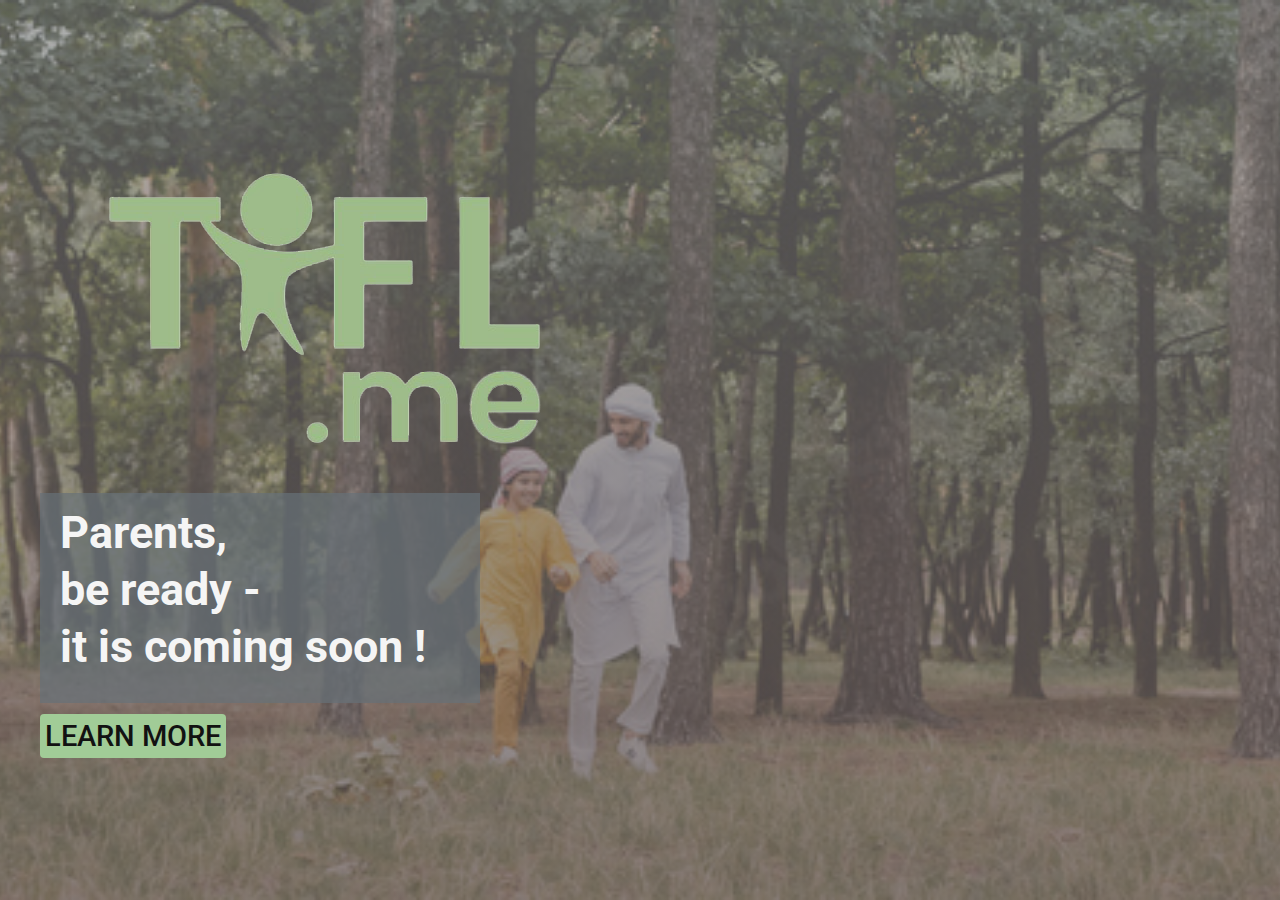
<file: index.html>
<!DOCTYPE html>
<html lang="en">
<head><meta charset="utf-8">
	<link href="img/fab.png" rel="shortcut icon" type="image/x-icon" /><meta http-equiv="X-UA-Compatible" content="IE=edge"><meta name="viewport" content="width=device-width, initial-scale=1.0">
	<link href="./css/style.css" rel="stylesheet" />
	<title>TiFL</title>
</head>
<body>
<section id="hero">
<div class="container">
<div class="info" ><img alt="logo" src="./img/logo.png" />
<h1 class="blackandwhite" style="width:440px; height:210px;"><span style="font-size:45px; padding-top: 25px;">Parents,<br />
be ready -<br />
it is coming soon !</span></h1>
<div><a href="./secondpage.html">LEARN MORE</a></div>
</div>
</div>
</section>
</body>
</html>
</file>
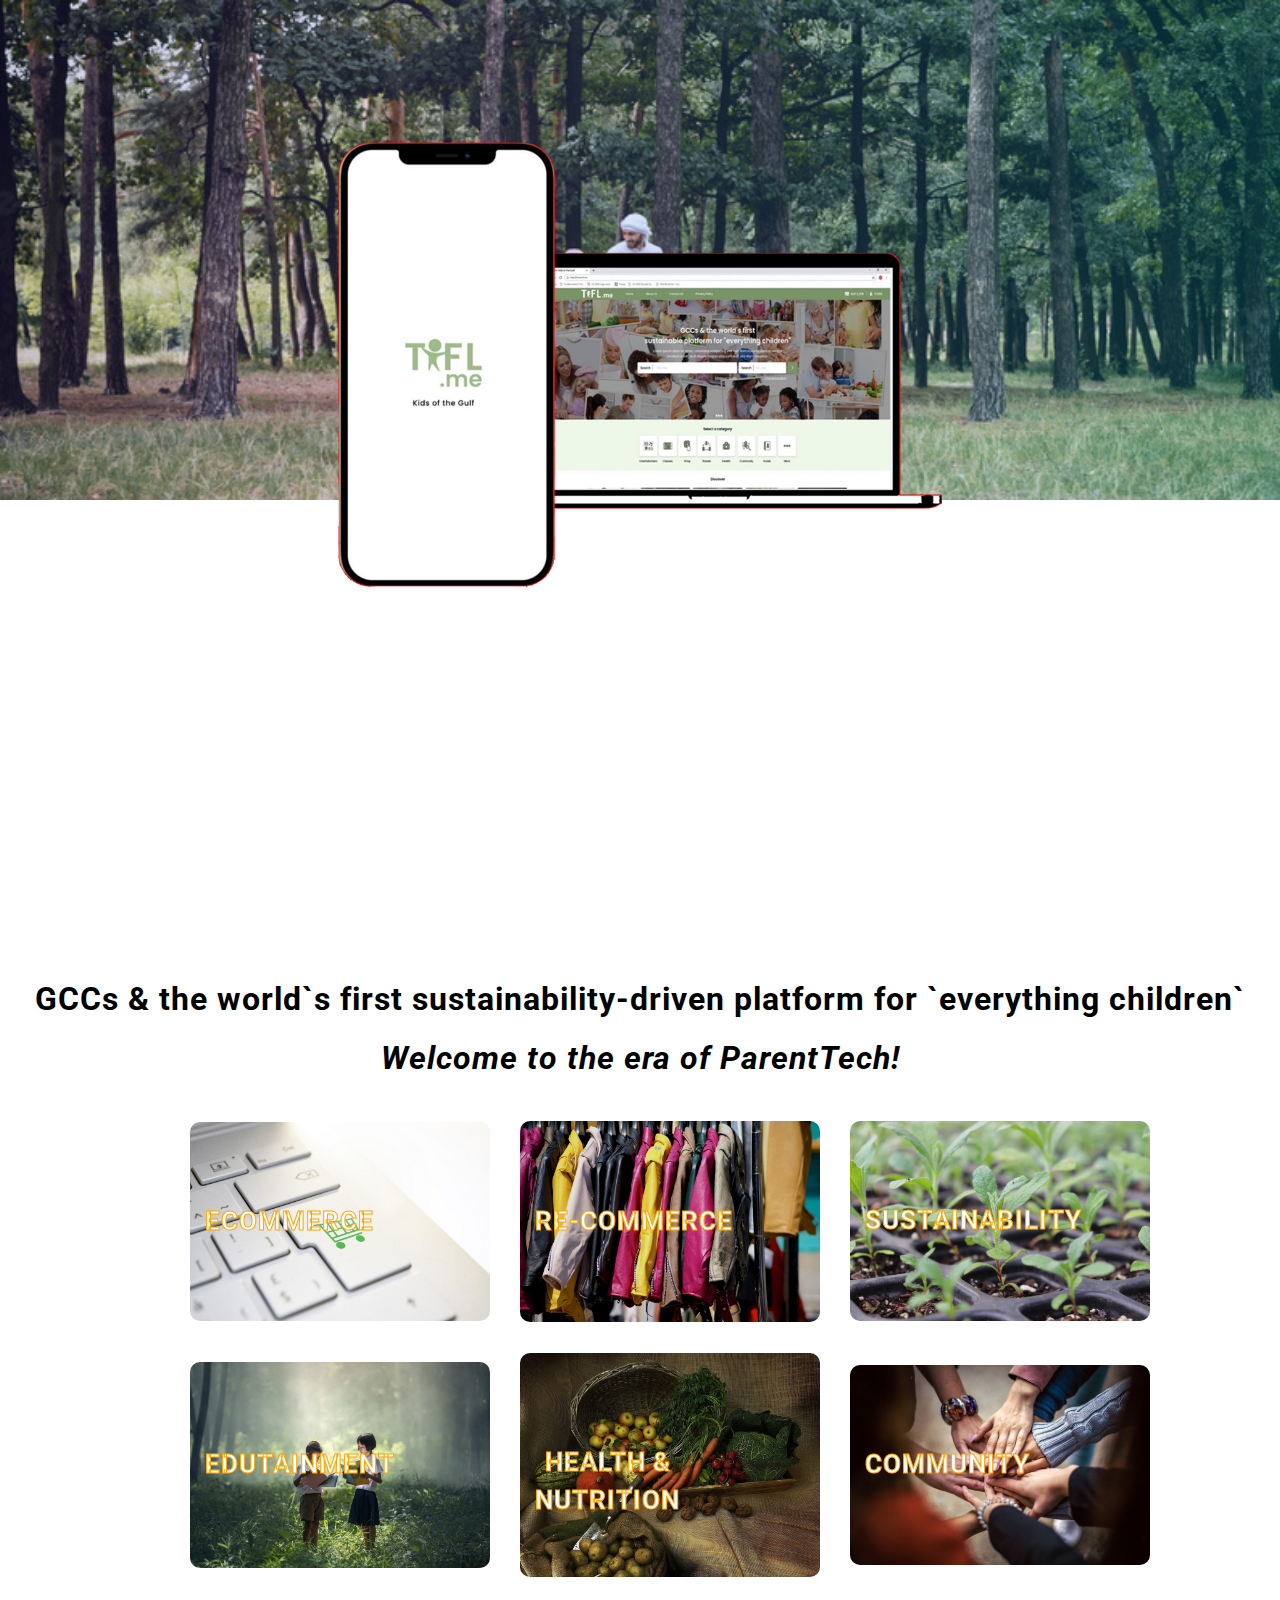
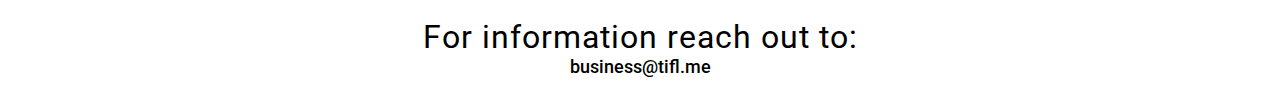
<file: secondpage.html>
<!DOCTYPE html>
<html lang="en">
<head>
     <meta charset="utf-8">
    <meta name="viewport" content="width=device-width, initial-scale=1">
	<link href="img/fab.png" rel="shortcut icon" type="image/x-icon" />
	<link href="./css/style.css" rel="stylesheet" />
	 <link href="https://cdn.jsdelivr.net/npm/bootstrap@5.1.3/dist/css/bootstrap.min.css" rel="stylesheet" integrity="sha384-1BmE4kWBq78iYhFldvKuhfTAU6auU8tT94WrHftjDbrCEXSU1oBoqyl2QvZ6jIW3" crossorigin="anonymous">
	 <link href="https://cdn.jsdelivr.net/npm/bootstrap@5.1.3/dist/css/bootstrap.min.css" rel="stylesheet" integrity="sha384-1BmE4kWBq78iYhFldvKuhfTAU6auU8tT94WrHftjDbrCEXSU1oBoqyl2QvZ6jIW3" crossorigin="anonymous">

	<title>TiFL</title>
</head>
<body>
<div class="header">
<div class="cover">
<div >
    <img class="img-fluid"  alt="phone and computer" src="./img/comp.png" /></div>
</div>
</div>

<div class="footer">
<h2>GCCs & the world`s first sustainability-driven platform for `everything children`</h2>
<br/>
<h2><i>Welcome to the era of ParentTech!</i></h2>
<br />
<br />
<br />
&nbsp;
<div class="container">
<div class="container1">
<div class="front"><img src="./img/to-buy-g79d758863_1920.jpg" />
<h2>ECOMMERCE</h2>
</div>

<div class="back">
<h2>eCommerce</h2>

<p>Regardless any family&acute;s circumstances, parents will always spend money on their kids. In corporation with global outlets and brands, we will establish a fair environment for parents &amp; companies alike.</p>
</div>
</div>


<div class="container1">
<div class="front"><img src="./img/clothing-g1080e7b97_1920.jpg" />
<h2>RE-COMMERCE</h2>
</div>

<div class="back">
<h2>Re-Commerce</h2>

<p>Kids are growing fast &ndash; at the same time it also means that their six months old shoes are not fitting anymore. Welcome to our re-commerce community. Easily buy &amp; sell used items.</p>
</div>
</div>



<div class="container1">
<div class="front"><img src="./img/seedling-gb18bcbf9f_1920.jpg" />
<h2>SUSTAINABILITY</h2>
</div>

<div class="back">
<h2>Sustainability</h2>

<p>We are gifted with this beautiful planet &ndash; now it is up to us to maintain this being a place worth living on. All our business aspects will focus on sustainability to become a net zero company. We are in this all together!</p>
</div>
</div>


<div class="container1">
<div class="front"><img src="./img/book-g9e425e02f_1920.jpg" />
<h2>EDUTAINMENT</h2>
</div>

<div class="back">
<h2>Edutainment</h2>

<p>Education and Entertainment are key aspects of every kid&acute;s childhood. Explore our many opportunities to add value to their lives by letting them learn while experiencing.</p>
</div>
</div>




<div class="container1" >
<div class="front"><img src="./img/vegetables-gea032d4a4_1920.jpg" />
<h2>HEALTH &amp;<br />
NUTRITION</h2>
</div>

<div class="back">
<h2 style="font-size:20px;">Health &amp; Nutrition</h2>

<p>Self-treatment is one of the core focuses to keep ourselves balanced. Our kids are too young to choose for themselves. Let us make them growing up under the best possible circumstances.</p>



</div>
</div>

<div class="container1">
	<div class="front"><img  src="./img/community.jpg" />
	<h2>COMMUNITY</h2>
	</div>
	
	<div class="back">
	<h2 style="font-size:20px;">Health &amp; Nutrition</h2>
	
	<p>Self-treatment is one of the core focuses to keep ourselves balanced. Our kids are too young to choose for themselves. Let us make them growing up under the best possible circumstances.</p>
	
	
	
	</div>
	</div>
</div>

<h3></h3>

<h3>For information reach out to:</h3>
<a class="email" href="business@tifl.me">business@tifl.me </a></div>
<script src="https://cdn.jsdelivr.net/npm/bootstrap@5.1.3/dist/js/bootstrap.bundle.min.js" integrity="sha384-ka7Sk0Gln4gmtz2MlQnikT1wXgYsOg+OMhuP+IlRH9sENBO0LRn5q+8nbTov4+1p" crossorigin="anonymous"></script>

</body>
</html>
</file>
<file: css/style.css>
@import url("https://fonts.googleapis.com/css2?family=Roboto:ital,wght@0,100;0,300;0,400;0,500;0,700;0,900;1,100;1,300;1,400;1,500;1,700;1,900&display=swap");
body {
  padding: 0;
  margin: 0;
}

h1,
h2,
h3,
h4,
h5,
p {
  margin: 0;
  padding: 0;
}

* {
  box-sizing: border-box;
  bottom: 40px;
}
.blackandwhite {
          font-family: 'Roboto', sans-serif;
  background-color: rgba(103, 112, 119, 0.7);
  padding: 10px 20px 10px ;
  margin-bottom: 20px;
  }
  
  .blackandwhite h1{
  color:white;
  text-transform: uppercase;
  font-size:18px;
  }
  h2{
   font-family: 'Roboto', sans-serif;   
  }
  h3{
      font-family: 'Roboto', sans-serif;
  }
  a{
            font-family: 'Roboto', sans-serif;
                  font-weight: 500;
  }

.header {
  padding-top: 10px;
  padding-bottom: 50px;
  padding-left: 50px;
  /* background-color: rgb(127, 189, 102); */
   background: linear-gradient(90deg, rgba(35,34,136,.2) 0%, rgba(119,119,230,.2) 35%, rgba(0,211,255,.2) 100%),
    url("/img/background.jpg") no-repeat center bottom / cover;
  color: whitesmoke;
  
  -webkit-background-size: cover;
  -moz-background-size: cover;
  -o-background-size: cover;
  background-size: cover;
  margin-bottom:50px;
  min-height: 500px;
}
.header .wrapper {
  max-width: 1220px;
  margin: auto;
  display: block;
  position: relative;
  text-align: left;
}
.header .wrapper .rightlogos {
  position: absolute;
  right: 0;
  top: 0;
  max-width: 250px;
}
.header .wrapper .mainlogo {
  max-width: 100%;
  display: inline-block;
}
.cover {
  padding: 50px 100px 10px;
  size: 150px;
}
.column {
  /* background-color: crimson; */
  width: 33.33%;
  min-height: 250px;
  float: left;
}
.wrapper {
  margin: 15px;
  padding: 20px;

  /* background: coral; */
}
.wrapper h1, .wrapper p {
  margin-bottom: 20px;
}
.wrapper .img {
  width: 100%;
}
.wrapper {
  width: 25%;
}
.img-fluid {
    width:300px;
  width: 100%;
  position: absolute;
  left:0px;
  top: 5px;
}
.wrapper3 {
  margin-left: 250px;
  margin-top: 80px;
}
.wrapper4 {
    position: absolute;
    top: -100px;
  left: -55;
  
  
  margin-top: 300px;
}
.wrapper5 {
  margin-top: 250px;
  margin-left: 20px;
  width: 25%;
  position: relative;
  top: 20px;
  left: 40px;
}

.footer {
  align-self: center;
  justify-self: center;
  /* background: #263C72; */
  padding-top: 230px;
  padding-bottom: 25px;
  /* position: relative; */
  margin-top:250px;
  text-align: center;
}
.footer h2 {
  font-family: "Roboto", sans-serif;
  color: rgb(0, 0, 0);
  font-size: 32px;
  line-height: 38px;
  font-weight: 700;
  letter-spacing: 1px;
}
.footer h3 a {
  font-family: "Roboto", sans-serif;
  color: rgb(0, 0, 0);
  font-size: 32px;
  line-height: 38px;
  font-weight: 400;
  letter-spacing: 1px;
  color: rgb(0, 0, 0);
  text-decoration: none;
}
.footer h3 {
  font-family: "Roboto", sans-serif;
  color: rgb(0, 0, 0);
  font-size: 32px;
  line-height: 38px;
  font-weight: 400;
  letter-spacing: 1px;
}
.footer h3 span {
  font-weight: 700;
}
.footer .image {
  position: relative;
  width: 400px;
}

.footer .image__img {
  display: block;
  width: 100%;
}

.footer .image__overlay {
  position: absolute;
  top: 0;
  left: 0;
  width: 100%;
  height: 100%;
  background: rgba(0, 0, 0, 0.6);
  color: #ffffff;
  font-family: 'Quicksand', sans-serif;
  display: flex;
  flex-direction: column;
  align-items: center;
  justify-content: center;
  opacity: 0;
  transition: opacity 0.25s;
}

.footer .image__overlay--blur {
  backdrop-filter: blur(5px);
}

.footer .image__overlay > * {
  transform: translateY(20px);
  transition: transform 0.25s;
}

.footer .image__overlay:hover {
  opacity: 1;
}

.footer .image__overlay:hover > * {
  transform: translateY(0);
}

.footer .image__title {
  font-size: 2em;
  font-weight: bold;
}

.footer .image__description {
  font-size: 1.25em;
  margin-top: 0.25em;
}
@import url("https://fonts.googleapis.com/css2?family=Roboto+Mono&display=swap");
* {
  padding: 0;
  margin: 0;
  box-sizing: border-box;
}
body {
  font-family: "Roboto Mono";
  font-size: 18px;
}
#hero {
  height: 100vh;
  width: 100%;
  background: linear-gradient(rgba(129, 129, 129, 0.637), rgba(102, 90, 90, 0.753)),
    url("/img/background.jpg") no-repeat center bottom / cover;
  color: whitesmoke;
}
.container {
  width: 90%;
  height: 100%;
  max-width: 1200px;
  margin: 0 auto;
  display: flex;
  align-items: center;
  justify-content: left;
  /*   text-align: center; */
}
#hero .info h1 {
  font-size: 3rem;
  /* text-transform: uppercase; */
  margin-bottom: 1rem;
}
#hero .info h2 {
  font-size: 1.5rem;
  margin-bottom: 2rem;
}
#hero .info p {
  font-size: 1.2rem;
  max-width: 50%;
}
#hero .info a {
 text-decoration: none;
  display: inline;
  clear: none;
  background-color: rgb(161, 204, 151);
  border-radius: 4px;
  font-size: 1.8rem;
  padding: 5px 5px;
  margin-top: 2rem;
  color: #121212;
}
@media only screen and (max-width: 768px) {
  html {
    font-size: 10px;
  }
}


@import url("https://fonts.googleapis.com/css2?family=Roboto+Mono&display=swap");
* {
  padding: 0;
  margin: 0;
  -webkit-box-sizing: border-box;
  box-sizing: border-box;
}

a {
  padding: 0;
  margin: 0;
  color: var(--color-4);
  text-decoration: none;
}
#webCifar-sidebox {
  position: fixed;
  right: 0px;
  bottom: 0px;
  overflow-x: clip;
  width: 300px;
  font-size: 16px;
}
#webCifar-sidebox p {
  padding: 0;
  margin: 0;
}
#webCifar {
  --color-1: #17bcb4;
  --color-2: #24252a;
  --color-3: #244044;
  --color-4: #f3f8f7;
  background: var(--color-2);
  display: inline-block;
  color: var(--color-4);
  padding: 10px 17px;
  border-radius: 6px;
  font-family: "Roboto Mono", monospace;
  text-align: center;
  position: absolute;
  right: 5px;
  bottom: 5px;
  -webkit-transform: translateX(calc(100% + 5px));
  transform: translateX(calc(100% + 5px));
  -webkit-transition: 0.5s ease-out transform;
  transition: 0.5s ease-out transform;
  z-index: 4;
}

#webCifar.active {
  -webkit-transform: translateX(0);
  transform: translateX(0);
}

#webCifar .logo {
  font-size: 25px;
}

#webCifar .author {
  margin-top: 10px;
  margin-bottom: 20px;
}

#webCifar .author span {
  background-color: var(--color-3);
  padding: 3px;
  border-radius: 4px;
}

#webCifar .items {
  display: -webkit-box;
  display: -ms-flexbox;
  display: flex;
  -webkit-box-align: start;
  -ms-flex-align: start;
  align-items: start;
  -webkit-box-pack: center;
  -ms-flex-pack: center;
  justify-content: center;
  -webkit-box-orient: vertical;
  -webkit-box-direction: normal;
  -ms-flex-direction: column;
  flex-direction: column;
}

#webCifar .item {
  display: -webkit-box;
  display: -ms-flexbox;
  display: flex;
  -webkit-box-align: center;
  -ms-flex-align: center;
  align-items: center;
  -webkit-box-pack: center;
  -ms-flex-pack: center;
  justify-content: center;
  gap: 10px;
  padding: 5px;
  border-radius: 4px;
  text-align: left;
}

#webCifar .item:hover {
  background-color: var(--color-3);
}

#webCifar svg {
  max-width: 20px;
}

#webCifar .close {
  position: absolute;
  display: inline-block;
  height: 30px;
  width: 30px;
  right: 5px;
  top: 5px;
  padding: 5px;
  background-color: var(--color-3);
  border-radius: 50%;
  font-size: 20px;
  cursor: pointer;
}

#webCifar-icon {
  --color-2: #24252a;
  --color-3: #244044;
  font-family: "Roboto Mono", monospace;
  text-align: left;
  display: -webkit-box;
  display: -ms-flexbox;
  display: flex;
  -webkit-box-align: center;
  -ms-flex-align: center;
  align-items: center;
  -webkit-box-pack: center;
  -ms-flex-pack: center;
  justify-content: center;
  background-color: var(--color-2);
  color: white;
  width: -webkit-fit-content;
  width: -moz-fit-content;
  width: fit-content;
  padding: 5px;
  border-radius: 4px;
  gap: 5px;
  margin: 5px;
  cursor: pointer;
  z-index: 1;
  position: relative;
  right: -27%;
  border: 1px solid #ffffff7d;
}

#webCifar-icon svg {
  max-width: 20px;
}


.container {
  display: grid;
  width: 100%;
  align-self: center;
  justify-self: center;
  
  margin: 0px auto;
  background: var(--color-2);
  align-content: center;
  grid-template-columns: repeat(3, 300px);
  /* grid-template-columns: repeat(5, 2fr); */
  grid-gap: 30px;
}

.front img {
  align-self: center;
  justify-self: center;
  width: 100%;
  height: 100%;
  border-radius: 10px;
}

.container1 {
  margin-left: 300px;
  align-self: center;
  justify-self: center;
  position: relative;
  width: 100%;
}

.front h2 {
    
    -webkit-text-stroke-width: 1px;
  -webkit-text-stroke-color: orange;
  font-weight: bold;
  position: absolute;
  color: white;
  font-family: 'Roboto', sans-serif;
  font-size: 26px;
  top: 40%;
  text-align:center;
  left: 5%;
}
.back h2{
  color: white;
  

}
.back {
  position: absolute;
  top: 0;
  left: 0;
  right: 0;
  bottom: 0;
  background-color: rgb(103, 134, 96);
  color: white;
  padding: 8px;
  width: 100%;
  transform: perspective(600px) rotateY(180deg);
  transition: transform .5s linear 0s;
  backface-visibility: hidden;
  border-radius: 2px
}

.front {
  color: white;
  font-size: 5px;
  transform: perspective(600px) rotateY(0deg);
  transition: transform .5s linear 0s;
}
.back p{
  font-size: 14px;
}

.container1:hover>.front {
  transform: perspective(600px) rotateY(-180deg);
  cursor: pointer;
}

.container1:hover>.back {
  transform: perspective(600px) rotateY(0deg);
  cursor: pointer;


}


@media(max-width: 800px) {
  .container {
      grid-template-columns: repeat(2, 1fr);
  
  }
}
@media (max-width: 720px) {
    .container {
      grid-template-columns: repeat(1, 400px);

  }
    .header .cover .img-fluid{
        width: 50%;
        
    }
@media (max-width: 1592PX){
    .container {
      grid-template-columns: repeat(1, 400px);
  

  }
}
@media(max-width: 500px) {
  .container {
      grid-template-columns: repeat(1, 400px);
  

  }
}
@media (max-width: 380px) {
    .header .cover .img-fluid{
        padding-left: 10px;
        padding-right: 10px;
        max-width: 300px;;
    }
    
}
@media (max-width: 373px) {
    .container {
      grid-template-columns: repeat(1, 400px);
  

  }
    .header .cover .img-fluid{
        padding-left: 10px;
        padding-right: 10px;
        max-width: 300px;;
    }
}

}
</file>
